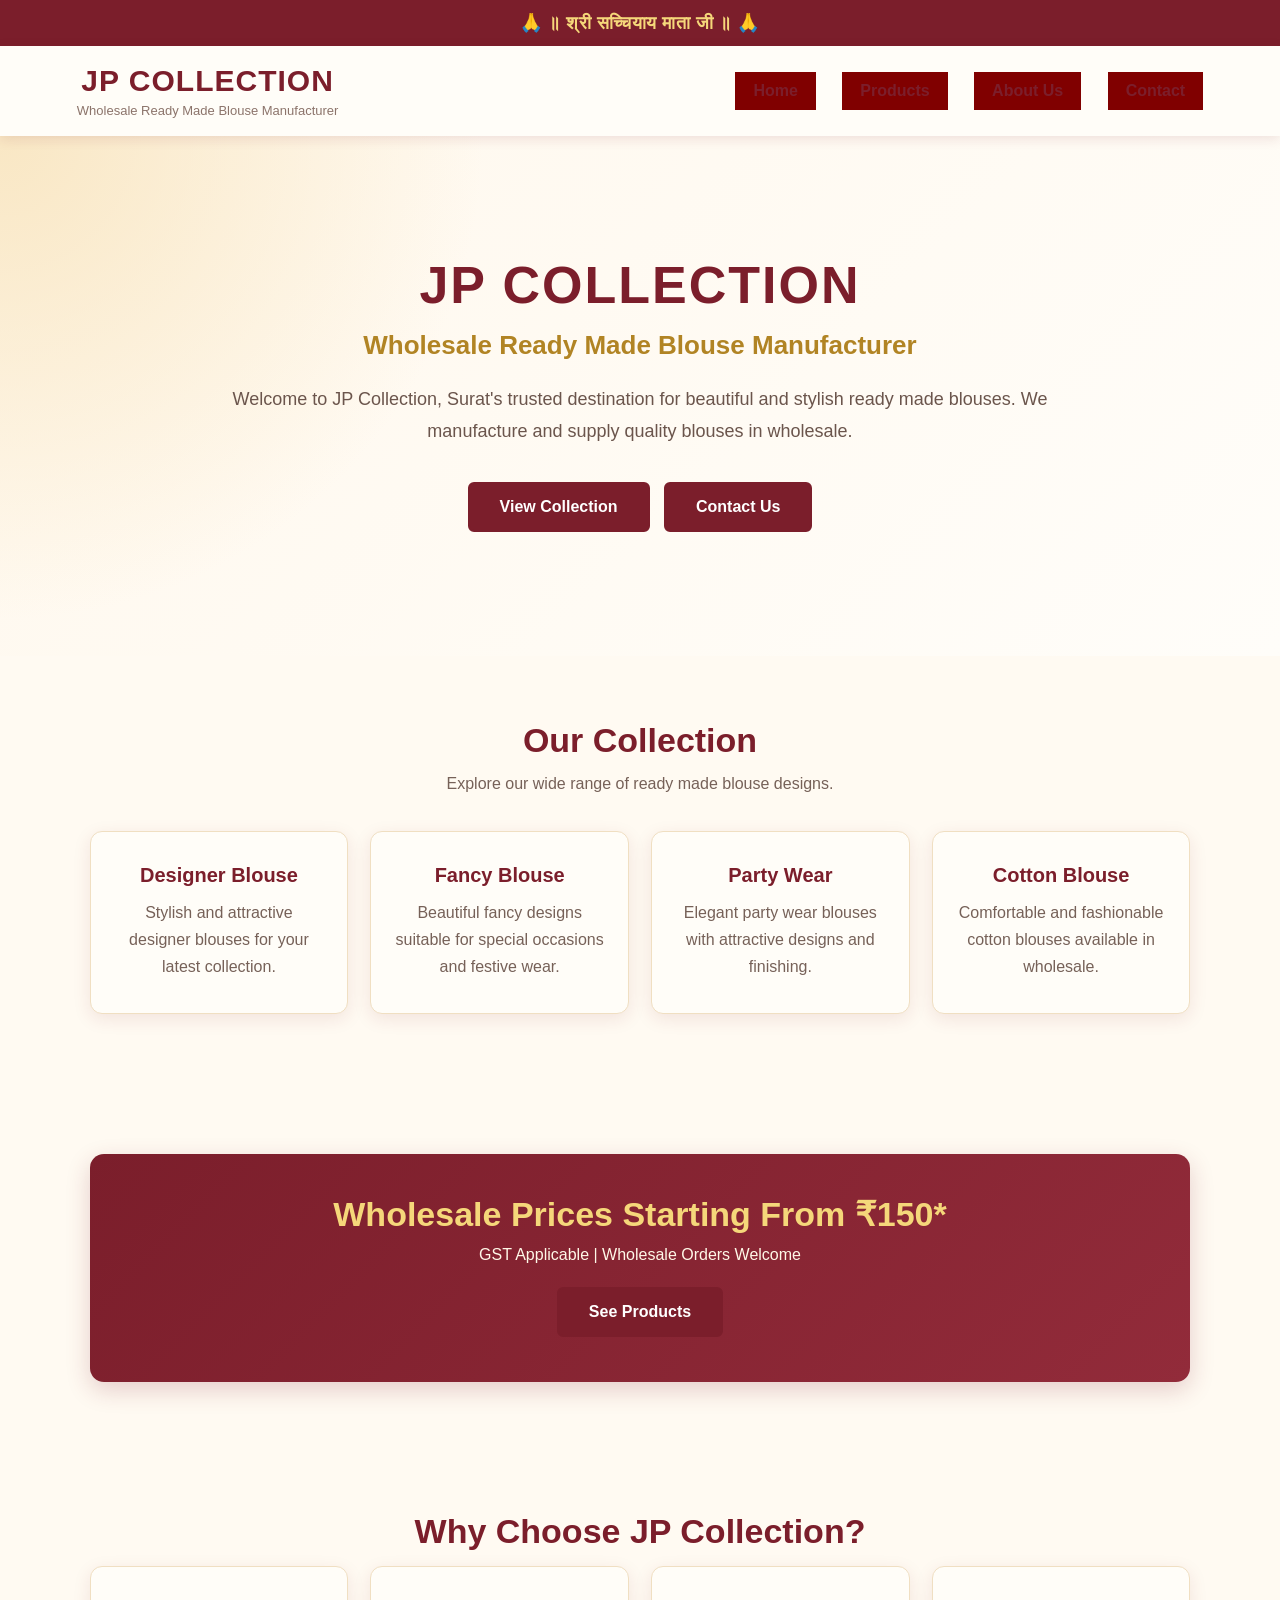
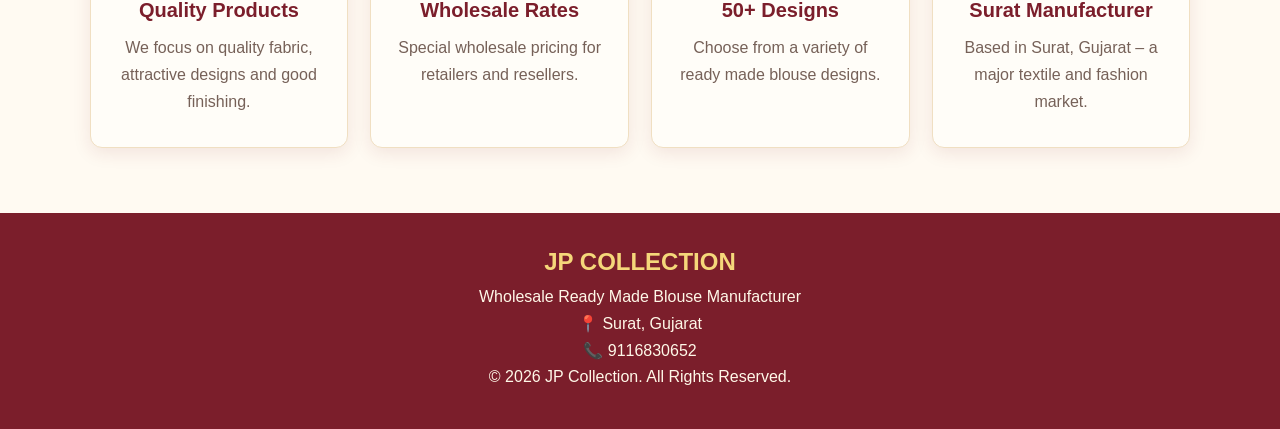
<file: index.html>
<!DOCTYPE html>
<html lang="en">
<head>

<meta charset="UTF-8">
<meta name="viewport" content="width=device-width, initial-scale=1.0">

<title>JP Collection | Wholesale Ready Made Blouse Manufacturer</title>

<link rel="stylesheet" href="style.css">

<style>

*{
    margin:0;
    padding:0;
    box-sizing:border-box;
    font-family:Arial, sans-serif;
}

body{
    background:#fffaf2;
    color:#4a3028;
}

/* TOP BANNER */

.top-banner{
    background:#7b1e2b;
    color:#f5d77a;
    text-align:center;
    padding:12px;
    font-size:18px;
    font-weight:bold;
    letter-spacing:0.5px;
}

/* HEADER */

header{
    background:#fffdf8;
    padding:18px 6%;
    display:flex;
    justify-content:space-between;
    align-items:center;
    box-shadow:0 3px 12px rgba(123,30,43,0.12);
    position:sticky;
    top:0;
    z-index:100;
}

.logo h1{
    color:#7b1e2b;
    font-size:30px;
    letter-spacing:1px;
}

.logo p{
    color:#8c746b;
    font-size:13px;
    margin-top:5px;
}

nav a{
    text-decoration:none;
    color:#7b1e2b;
    font-weight:bold;
    margin-left:22px;
    transition:0.3s;
}

nav a:hover{
    color:#c99b2e;
}

/* HERO */

.hero{
    min-height:520px;
    display:flex;
    align-items:center;
    justify-content:center;
    text-align:center;
    padding:70px 20px;

    background:
    radial-gradient(circle at top left,#f9e7c4 0%,transparent 35%),
    linear-gradient(135deg,#fff8ed,#fffdf9);
}

.hero-content{
    max-width:850px;
}

.hero h2{
    font-size:52px;
    color:#7b1e2b;
    margin-bottom:15px;
    letter-spacing:2px;
}

.hero h3{
    font-size:26px;
    color:#b18424;
    margin-bottom:22px;
}

.hero p{
    font-size:18px;
    line-height:1.8;
    color:#6b554c;
    margin-bottom:30px;
}

/* BUTTON */

.btn{
    display:inline-block;
    background:#7b1e2b;
    color:#fff;
    text-decoration:none;
    padding:14px 30px;
    border-radius:6px;
    font-weight:bold;
    margin:5px;
    border:2px solid #7b1e2b;
    transition:0.3s;
}

.btn:hover{
    background:#c99b2e;
    border-color:#c99b2e;
    color:#fff;
}

/* SECTION */

.section{
    padding:65px 7%;
    text-align:center;
}

.section h2{
    color:#7b1e2b;
    font-size:34px;
    margin-bottom:15px;
}

.section > p{
    color:#766158;
    margin-bottom:38px;
}

/* CARDS */

.cards{
    display:grid;
    grid-template-columns:repeat(4,1fr);
    gap:22px;
}

.card{
    background:#fffdf8;
    padding:32px 22px;
    border-radius:12px;
    border:1px solid #f0dfc2;
    box-shadow:0 5px 18px rgba(123,30,43,0.10);
    transition:0.3s;
}

.card:hover{
    transform:translateY(-5px);
    box-shadow:0 8px 22px rgba(123,30,43,0.16);
}

.card h3{
    color:#7b1e2b;
    margin-bottom:12px;
    font-size:20px;
}

.card p{
    color:#766158;
    line-height:1.7;
}

/* PRICE BOX */

.price-box{
    background:linear-gradient(135deg,#7b1e2b,#922b3a);
    color:#fff;
    padding:40px 25px;
    margin-top:10px;
    border-radius:14px;
    box-shadow:0 8px 25px rgba(123,30,43,0.20);
}

.price-box h2{
    color:#f5d77a;
    margin-bottom:12px;
}

.price-box p{
    color:#fff8e8;
}

/* FOOTER */

footer{
    background:#7b1e2b;
    color:#fff;
    text-align:center;
    padding:35px 20px;
}

footer h2{
    color:#f5d77a;
    margin-bottom:12px;
}

footer p{
    margin:8px 0;
    color:#fff8e8;
}

/* TABLET */

@media(max-width:800px){

    header{
        flex-direction:column;
        gap:15px;
    }

    nav a{
        margin:0 7px;
        font-size:14px;
    }

    .hero h2{
        font-size:40px;
    }

    .cards{
        grid-template-columns:repeat(2,1fr);
    }

}

/* MOBILE */

@media(max-width:500px){

    .top-banner{
        font-size:15px;
    }

    .logo h1{
        font-size:25px;
    }

    nav{
        text-align:center;
    }

    nav a{
        display:inline-block;
        margin:5px;
    }

    .hero{
        min-height:450px;
        padding:50px 20px;
    }

    .hero h2{
        font-size:32px;
    }

    .hero h3{
        font-size:21px;
    }

    .hero p{
        font-size:16px;
    }

    .cards{
        grid-template-columns:1fr;
    }

    .section{
        padding:50px 6%;
    }

}

</style>

</head>

<body>

<!-- TOP BANNER -->

<div class="top-banner">
🙏 ॥ श्री सच्चियाय माता जी ॥ 🙏
</div>


<!-- HEADER -->

<header>

<div class="logo">

<h1>JP COLLECTION</h1>

<p>Wholesale Ready Made Blouse Manufacturer</p>

</div>


<nav>

<a href="index.html">Home</a>

<a href="products.html">Products</a>

<a href="about.html">About Us</a>

<a href="contact.html">Contact</a>

</nav>

</header>


<!-- HERO SECTION -->

<section class="hero">

<div class="hero-content">

<h2>JP COLLECTION</h2>

<h3>Wholesale Ready Made Blouse Manufacturer</h3>

<p>
Welcome to JP Collection, Surat's trusted destination for
beautiful and stylish ready made blouses.
We manufacture and supply quality blouses in wholesale.
</p>

<a href="products.html" class="btn">
View Collection
</a>

<a href="contact.html" class="btn">
Contact Us
</a>

</div>

</section>


<!-- COLLECTION -->

<section class="section">

<h2>Our Collection</h2>

<p>
Explore our wide range of ready made blouse designs.
</p>


<div class="cards">


<div class="card">

<h3>Designer Blouse</h3>

<p>
Stylish and attractive designer blouses for your latest collection.
</p>

</div>


<div class="card">

<h3>Fancy Blouse</h3>

<p>
Beautiful fancy designs suitable for special occasions and festive wear.
</p>

</div>


<div class="card">

<h3>Party Wear</h3>

<p>
Elegant party wear blouses with attractive designs and finishing.
</p>

</div>


<div class="card">

<h3>Cotton Blouse</h3>

<p>
Comfortable and fashionable cotton blouses available in wholesale.
</p>

</div>


</div>

</section>


<!-- PRICE -->

<section class="section">

<div class="price-box">

<h2>
Wholesale Prices Starting From ₹150*
</h2>

<p>
GST Applicable | Wholesale Orders Welcome
</p>

<br>

<a href="products.html" class="btn">
See Products
</a>

</div>

</section>


<!-- WHY CHOOSE US -->

<section class="section">

<h2>
Why Choose JP Collection?
</h2>


<div class="cards">


<div class="card">

<h3>Quality Products</h3>

<p>
We focus on quality fabric, attractive designs and good finishing.
</p>

</div>


<div class="card">

<h3>Wholesale Rates</h3>

<p>
Special wholesale pricing for retailers and resellers.
</p>

</div>


<div class="card">

<h3>50+ Designs</h3>

<p>
Choose from a variety of ready made blouse designs.
</p>

</div>


<div class="card">

<h3>Surat Manufacturer</h3>

<p>
Based in Surat, Gujarat – a major textile and fashion market.
</p>

</div>


</div>

</section>


<!-- FOOTER -->

<footer>

<h2>
JP COLLECTION
</h2>

<p>
Wholesale Ready Made Blouse Manufacturer
</p>

<p>
📍 Surat, Gujarat
</p>

<p>
📞 9116830652
</p>

<p>
© 2026 JP Collection. All Rights Reserved.
</p>

</footer>


</body>

</html>
</file>
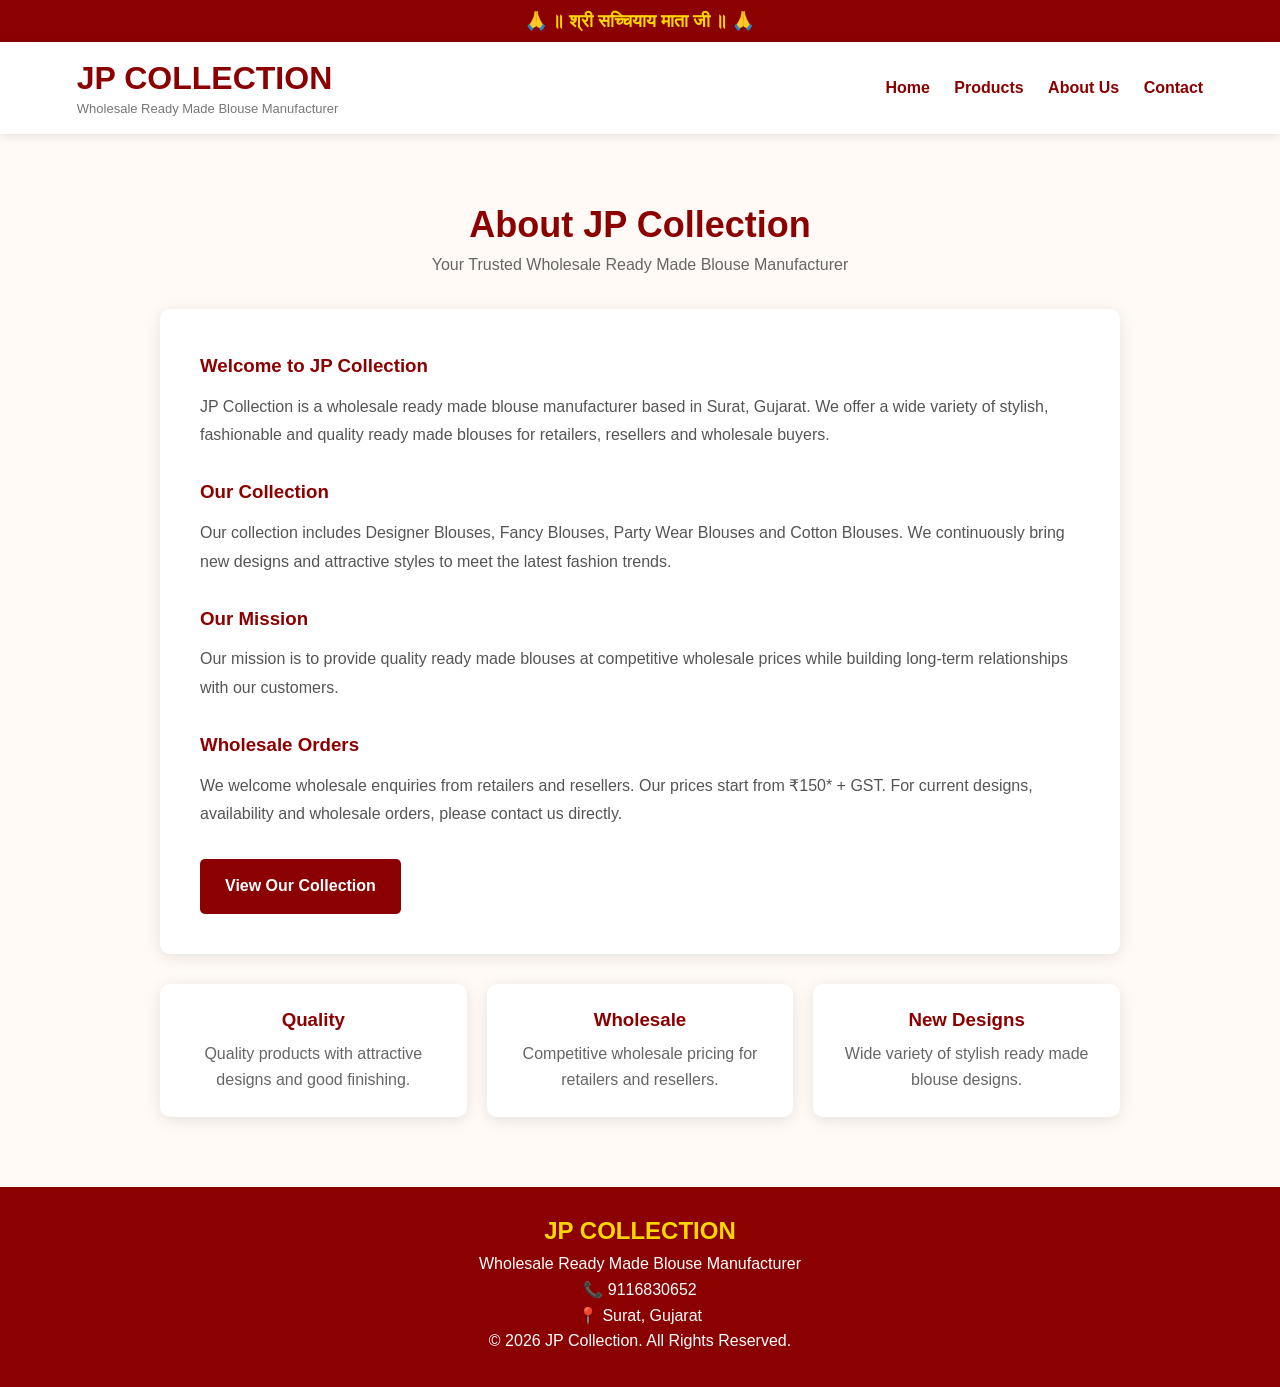
<file: about.html>
<!DOCTYPE html>
<html lang="en">
<head>
<meta charset="UTF-8">
<meta name="viewport" content="width=device-width, initial-scale=1.0">

<title>About Us | JP Collection</title>

<style>
*{
margin:0;
padding:0;
box-sizing:border-box;
font-family:Arial,sans-serif;
}

body{
background:#fffaf5;
color:#333;
}

.top-banner{
background:#8b0000;
color:#ffd700;
text-align:center;
padding:10px;
font-size:18px;
font-weight:bold;
}

header{
background:#fff;
padding:18px 6%;
display:flex;
justify-content:space-between;
align-items:center;
box-shadow:0 2px 10px rgba(0,0,0,.1);
}

.logo h1{
color:#8b0000;
}

.logo p{
color:#777;
font-size:13px;
margin-top:4px;
}

nav a{
text-decoration:none;
color:#8b0000;
font-weight:bold;
margin-left:20px;
}

nav a:hover{
color:#b8860b;
}

.container{
max-width:1000px;
margin:50px auto;
padding:20px;
}

.title{
text-align:center;
margin-bottom:35px;
}

.title h2{
color:#8b0000;
font-size:36px;
}

.title p{
color:#666;
margin-top:10px;
}

.about-box{
background:#fff;
padding:40px;
border-radius:10px;
box-shadow:0 3px 15px rgba(0,0,0,.1);
line-height:1.8;
}

.about-box h3{
color:#8b0000;
margin:25px 0 10px;
}

.about-box h3:first-child{
margin-top:0;
}

.about-box p{
color:#555;
}

.features{
display:grid;
grid-template-columns:repeat(3,1fr);
gap:20px;
margin-top:30px;
}

.feature{
background:#fff;
padding:25px;
text-align:center;
border-radius:10px;
box-shadow:0 3px 15px rgba(0,0,0,.1);
}

.feature h3{
color:#8b0000;
margin-bottom:10px;
}

.feature p{
color:#666;
line-height:1.6;
}

.btn{
display:inline-block;
margin-top:30px;
padding:13px 25px;
background:#8b0000;
color:#fff;
text-decoration:none;
border-radius:5px;
font-weight:bold;
}

.btn:hover{
background:#b8860b;
}

footer{
background:#8b0000;
color:#fff;
text-align:center;
padding:30px 15px;
margin-top:50px;
}

footer h2{
color:#ffd700;
margin-bottom:10px;
}

footer p{
margin:7px;
}

@media(max-width:700px){

header{
flex-direction:column;
gap:15px;
}

nav a{
margin:0 7px;
font-size:14px;
}

.features{
grid-template-columns:1fr;
}

.about-box{
padding:25px;
}

}
</style>
</head>

<body>

<div class="top-banner">
🙏 ॥ श्री सच्चियाय माता जी ॥ 🙏
</div>

<header>

<div class="logo">
<h1>JP COLLECTION</h1>
<p>Wholesale Ready Made Blouse Manufacturer</p>
</div>

<nav>
<a href="index.html">Home</a>
<a href="products.html">Products</a>
<a href="about.html">About Us</a>
<a href="contact.html">Contact</a>
</nav>

</header>

<div class="container">

<div class="title">
<h2>About JP Collection</h2>
<p>Your Trusted Wholesale Ready Made Blouse Manufacturer</p>
</div>

<div class="about-box">

<h3>Welcome to JP Collection</h3>

<p>
JP Collection is a wholesale ready made blouse manufacturer based in Surat, Gujarat. 
We offer a wide variety of stylish, fashionable and quality ready made blouses for retailers, 
resellers and wholesale buyers.
</p>

<h3>Our Collection</h3>

<p>
Our collection includes Designer Blouses, Fancy Blouses, Party Wear Blouses and Cotton Blouses.
We continuously bring new designs and attractive styles to meet the latest fashion trends.
</p>

<h3>Our Mission</h3>

<p>
Our mission is to provide quality ready made blouses at competitive wholesale prices while 
building long-term relationships with our customers.
</p>

<h3>Wholesale Orders</h3>

<p>
We welcome wholesale enquiries from retailers and resellers. 
Our prices start from ₹150* + GST. 
For current designs, availability and wholesale orders, please contact us directly.
</p>

<a href="products.html" class="btn">View Our Collection</a>

</div>

<div class="features">

<div class="feature">
<h3>Quality</h3>
<p>Quality products with attractive designs and good finishing.</p>
</div>

<div class="feature">
<h3>Wholesale</h3>
<p>Competitive wholesale pricing for retailers and resellers.</p>
</div>

<div class="feature">
<h3>New Designs</h3>
<p>Wide variety of stylish ready made blouse designs.</p>
</div>

</div>

</div>

<footer>

<h2>JP COLLECTION</h2>

<p>Wholesale Ready Made Blouse Manufacturer</p>

<p>📞 9116830652</p>

<p>📍 Surat, Gujarat</p>

<p>© 2026 JP Collection. All Rights Reserved.</p>

</footer>

</body>
</html>
</file>
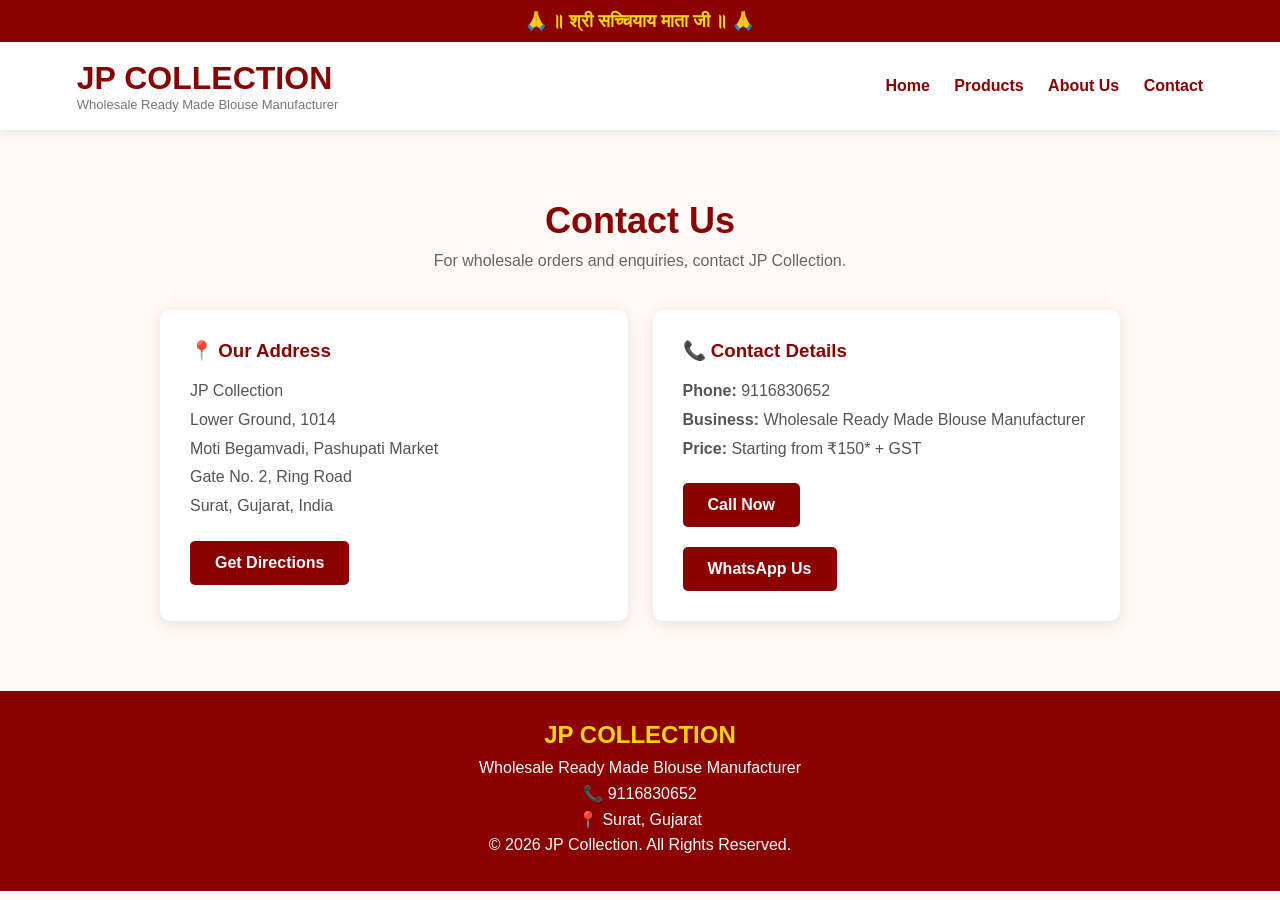
<file: contact.html>
<!DOCTYPE html>
<html lang="en">
<head>
<meta charset="UTF-8">
<meta name="viewport" content="width=device-width, initial-scale=1.0">

<title>Contact Us | JP Collection</title>

<style>
*{
    margin:0;
    padding:0;
    box-sizing:border-box;
    font-family:Arial,sans-serif;
}

body{
    background:#fffaf5;
    color:#333;
}

.top-banner{
    background:#8b0000;
    color:#ffd700;
    text-align:center;
    padding:10px;
    font-size:18px;
    font-weight:bold;
}

header{
    background:white;
    padding:18px 6%;
    display:flex;
    justify-content:space-between;
    align-items:center;
    box-shadow:0 2px 10px rgba(0,0,0,.1);
}

.logo h1{
    color:#8b0000;
}

.logo p{
    color:#777;
    font-size:13px;
}

nav a{
    text-decoration:none;
    color:#8b0000;
    font-weight:bold;
    margin-left:20px;
}

nav a:hover{
    color:#b8860b;
}

.container{
    max-width:1000px;
    margin:50px auto;
    padding:20px;
}

.title{
    text-align:center;
    margin-bottom:40px;
}

.title h2{
    color:#8b0000;
    font-size:36px;
}

.title p{
    margin-top:10px;
    color:#666;
}

.contact-box{
    display:grid;
    grid-template-columns:1fr 1fr;
    gap:25px;
}

.box{
    background:white;
    padding:30px;
    border-radius:10px;
    box-shadow:0 3px 15px rgba(0,0,0,.1);
}

.box h3{
    color:#8b0000;
    margin-bottom:15px;
}

.box p{
    line-height:1.8;
    color:#555;
}

.btn{
    display:inline-block;
    margin-top:20px;
    padding:13px 25px;
    background:#8b0000;
    color:white;
    text-decoration:none;
    border-radius:5px;
    font-weight:bold;
}

.btn:hover{
    background:#b8860b;
}

footer{
    background:#8b0000;
    color:white;
    text-align:center;
    padding:30px 15px;
    margin-top:50px;
}

footer h2{
    color:#ffd700;
    margin-bottom:10px;
}

footer p{
    margin:7px;
}

@media(max-width:700px){
    header{
        flex-direction:column;
        gap:15px;
    }

    nav a{
        margin:0 7px;
        font-size:14px;
    }

    .contact-box{
        grid-template-columns:1fr;
    }
}
</style>
</head>

<body>

<div class="top-banner">
🙏 ॥ श्री सच्चियाय माता जी ॥ 🙏
</div>

<header>

<div class="logo">
<h1>JP COLLECTION</h1>
<p>Wholesale Ready Made Blouse Manufacturer</p>
</div>

<nav>
<a href="index.html">Home</a>
<a href="products.html">Products</a>
<a href="about.html">About Us</a>
<a href="contact.html">Contact</a>
</nav>

</header>

<div class="container">

<div class="title">
<h2>Contact Us</h2>
<p>For wholesale orders and enquiries, contact JP Collection.</p>
</div>

<div class="contact-box">

<div class="box">

<h3>📍 Our Address</h3>

<p>
JP Collection<br>
Lower Ground, 1014<br>
Moti Begamvadi, Pashupati Market<br>
Gate No. 2, Ring Road<br>
Surat, Gujarat, India
</p>

<a class="btn" href="https://www.google.com/maps/search/?api=1&query=JP+Collection+Pashupati+Market+Ring+Road+Surat" target="_blank">
Get Directions
</a>

</div>

<div class="box">

<h3>📞 Contact Details</h3>

<p>
<strong>Phone:</strong> 9116830652
</p>

<p>
<strong>Business:</strong> Wholesale Ready Made Blouse Manufacturer
</p>

<p>
<strong>Price:</strong> Starting from ₹150* + GST
</p>

<a class="btn" href="tel:9116830652">
Call Now
</a>

<br>

<a class="btn" href="https://wa.me/919116830652?text=Hello%20JP%20Collection,%20I%20want%20to%20know%20about%20your%20wholesale%20blouse%20collection." target="_blank">
WhatsApp Us
</a>

</div>

</div>

</div>

<footer>

<h2>JP COLLECTION</h2>

<p>Wholesale Ready Made Blouse Manufacturer</p>

<p>📞 9116830652</p>

<p>📍 Surat, Gujarat</p>

<p>© 2026 JP Collection. All Rights Reserved.</p>

</footer>

</body>
</html>
</file>
<file: style.css>
body{font-family:Arial;margin:0;text-align:center;background:#f8f5f0}.top{background:#800000;color:#ffd700;padding:12px;font-weight:bold}.grid{display:grid;grid-template-columns:repeat(auto-fit,minmax(180px,1fr));gap:15px;padding:20px}.card{background:#fff;padding:10px;border-radius:8px}img{width:100%;height:220px;object-fit:cover}a{display:inline-block;padding:10px 18px;background:#800000;color:#fff;text-decoration:none}
</file>
